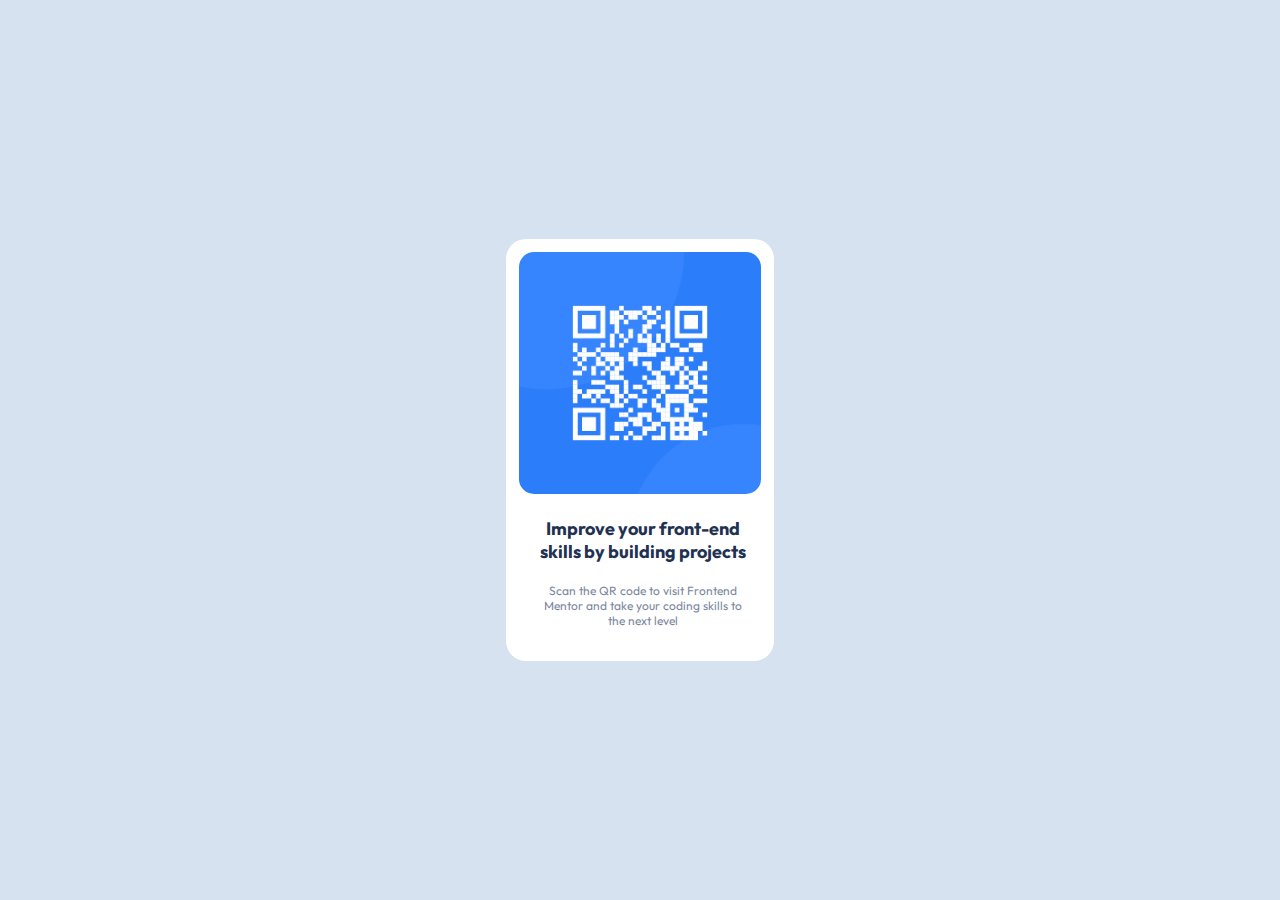
<file: index.html>
<!DOCTYPE html>
<html lang="en">
  <head>
    <meta charset="UTF-8" />
    <meta name="viewport" content="width=device-width, initial-scale=1.0" />
    <!-- displays site properly based on user's device -->

    <link rel="stylesheet" href="./assets_/css/style.css">

    <link
      rel="icon"
      type="image/png"
      sizes="32x32"
      href="./assets_/images/favicon-32x32.png"
    />

    <title>Frontend Mentor | QR code component</title>
  </head>
  <body>
    <div class="container">
      <div class="card">
        <img src="./assets_/images/image-qr-code.png" alt="QR-CODE" />
        <div class="text">
          <h2>Improve your front-end skills by building projects</h2>
          <p>
            Scan the QR code to visit Frontend Mentor and take your coding
            skills to the next level
          </p>
        </div>
      </div>
    </div>
  </body>
</html>
</file>
<file: assets_/css/style.css>
@import url('https://fonts.googleapis.com/css2?family=Outfit:wght@100..900&family=Tajawal:wght@200;300;400;500;700;800;900&display=swap');


* {
    margin: 0;
    padding: 0;
}

body {
    font-family: "Outfit", sans-serif;
    background-color: hsl(212, 45%, 89%);
    min-height: 100vh;
    display: flex;
    align-items: center;
    font-size: 12px;
}

.container {
    max-width: 300px;
    margin: 0 auto;
}

.card {
    background-color: hsl(0, 0%, 100%);
    padding: 13px;
    border-radius: 20px;
    text-align: center;
    margin: 0 1rem;
}

.card img {
    width: 100%;
    border-radius: 15px;
}

.text {
    padding: 20px 15px;
    width: 90%;
}

.text h2 {
    color: hsl(218, 44%, 22%);
    padding-bottom: 20px;
}

.text p {
    
    color: hsl(220, 15%, 55%);
}
</file>
